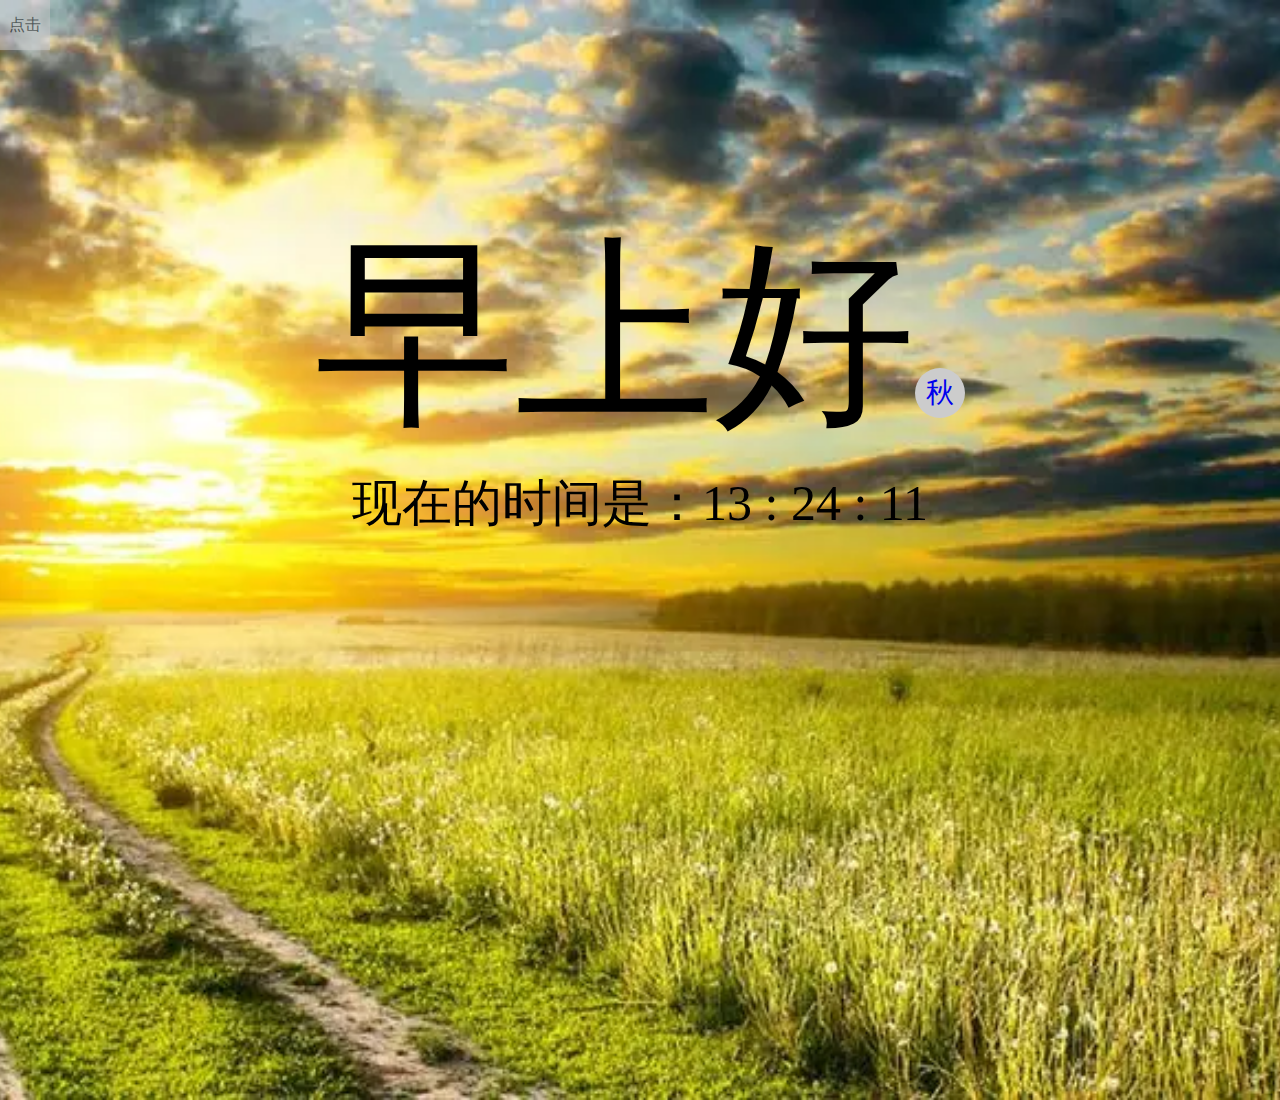
<file: effect.html>
<!DOCTYPE html>
<html lang="en">

<head>
    <meta charset="UTF-8">
    <meta name="viewport" content="width=device-width, initial-scale=1.0">
    <title>主页</title>
    <link rel="stylesheet" href="1.css">
</head>

<body> 
    <div class="zao">
        早上好<a href="qiu.html">秋</a>
        <div class="time"></div>
        
    </div>
    <input type="checkbox" name="abs" id="abs" hidden="hidden">
    <label for="abs">

    
        <div class="a1">点击</div>
    </label>

    <div class="wan">
        <div>
            晚上好<a href="dong.html">冬</a>
            <div class="times"></div>
        </div>
 
    </div>
    <script src="1.js"></script>
</body>

</html>
</file>
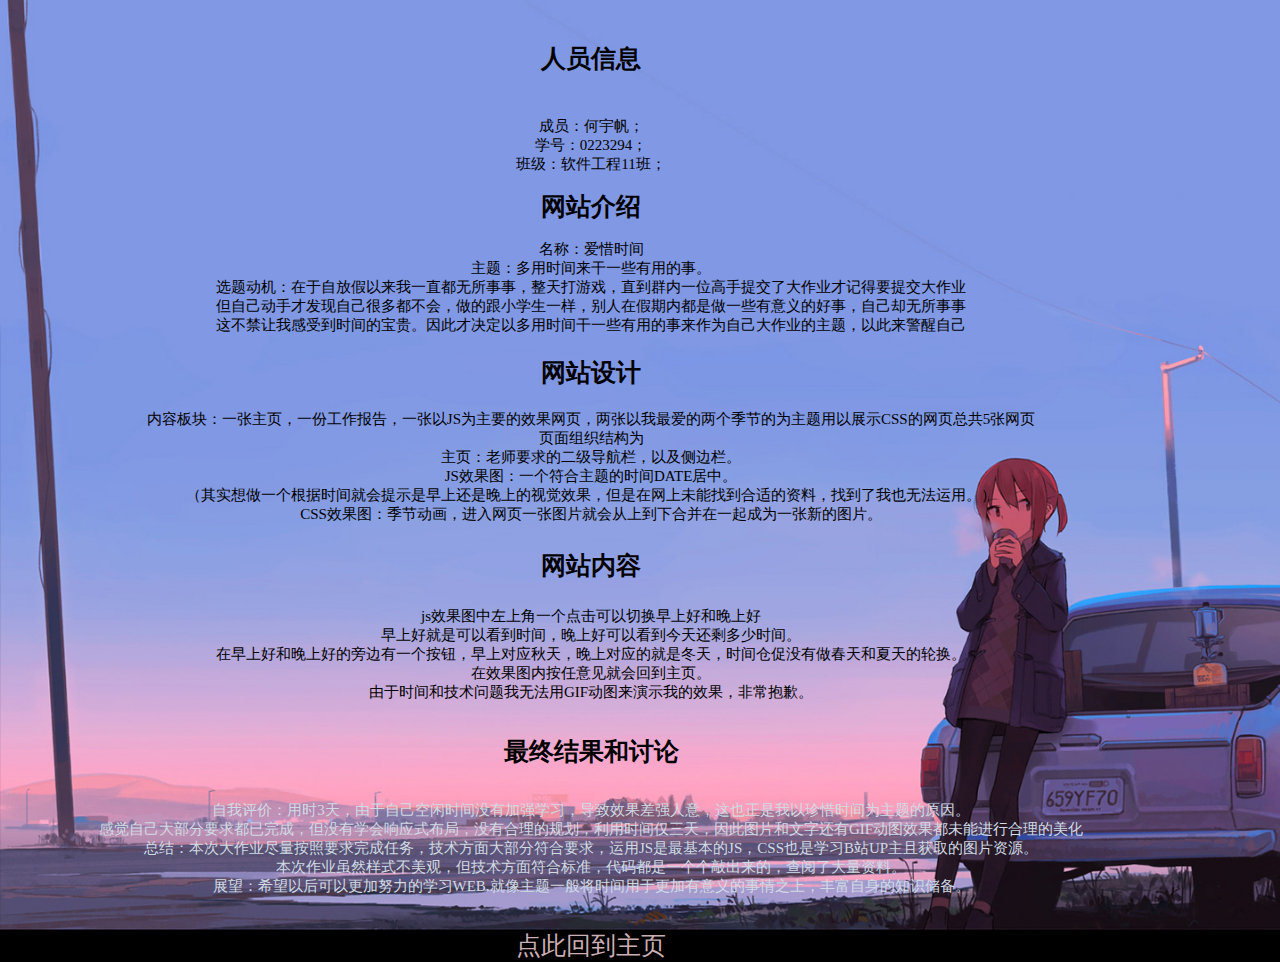
<file: report.html>
<!DOCTYPE HTML>
<html>

<head>
    <title>报告</title>
    <style>
     body {
            position: relative;
            background-image: url(zhuye.jpg);
            -webkit-background-size: cover;
            -o-background-size: cover;
            background-size: cover;
            margin: 0 ;
            width: 92.35%;
            padding: 0;
            text-align: center;
        }
        a {
            text-decoration: none;
            color: rgb(203, 174, 179);
            font-size: 25px;
        }
        h1{
            font-size: 25px;
            
        }
        h2{
            font-size: 25px;
        }
        h3{
            font-size: 25px;
        }
        h4{
            font-size: 25px;        
        }
        h5{
            font-size: 25px;        
        }
        p{
            font-size: 15px;
        }
        deo{
           color: rgb(208, 219, 228); 
        }
    </style>
</head>

<body>
    <h5>人员信息</h5>
    <p>
        成员：何宇帆；
        <br>学号：0223294；
        <br>班级：软件工程11班；
    </p>
    
    <h1>网站介绍</h1>
    <p>名称：爱惜时间
    <br>主题：多用时间来干一些有用的事。
    <br>选题动机：在于自放假以来我一直都无所事事，整天打游戏，直到群内一位高手提交了大作业才记得要提交大作业
    <br>但自己动手才发现自己很多都不会，做的跟小学生一样，别人在假期内都是做一些有意义的好事，自己却无所事事
    <br>这不禁让我感受到时间的宝贵。因此才决定以多用时间干一些有用的事来作为自己大作业的主题，以此来警醒自己</p>
    <h2>网站设计</h2>
    <p>内容板块：一张主页，一份工作报告，一张以JS为主要的效果网页，两张以我最爱的两个季节的为主题用以展示CSS的网页总共5张网页
        <br>页面组织结构为
        <br>主页：老师要求的二级导航栏，以及侧边栏。
        <br>JS效果图：一个符合主题的时间DATE居中。
        <br>（其实想做一个根据时间就会提示是早上还是晚上的视觉效果，但是在网上未能找到合适的资料，找到了我也无法运用。）
        <br>CSS效果图：季节动画，进入网页一张图片就会从上到下合并在一起成为一张新的图片。
        <h3>网站内容</h3>
        <p>js效果图中左上角一个点击可以切换早上好和晚上好
            <br>早上好就是可以看到时间，晚上好可以看到今天还剩多少时间。
            <br>在早上好和晚上好的旁边有一个按钮，早上对应秋天，晚上对应的就是冬天，时间仓促没有做春天和夏天的轮换。
            <br>在效果图内按任意见就会回到主页。
            <br>由于时间和技术问题我无法用GIF动图来演示我的效果，非常抱歉。

        </p>
        <h4>最终结果和讨论
        </h4>
        <deo>
        <P>自我评价：用时3天，由于自己空闲时间没有加强学习，导致效果差强人意，这也正是我以珍惜时间为主题的原因。
            <br>感觉自己大部分要求都已完成，但没有学会响应式布局，没有合理的规划，利用时间仅三天，因此图片和文字还有GIF动图效果都未能进行合理的美化
            <br>总结：本次大作业尽量按照要求完成任务，技术方面大部分符合要求，运用JS是最基本的JS，CSS也是学习B站UP主且获取的图片资源。
            <br>本次作业虽然样式不美观，但技术方面符合标准，代码都是一个个敲出来的，查阅了大量资料。
            <br>展望：希望以后可以更加努力的学习WEB,就像主题一般将时间用于更加有意义的事情之上，丰富自身的知识储备。
        </P></deo>
        <br><a href="index.html">点此回到主页</a>
        



        
    

</body>

</html>
</file>
<file: 1.css>
* {
            margin: 0;
            padding: 0;
        }

        body{
            overflow: hidden;
        }

        .a1 {
            opacity: 0.5;
            width: 50px;
            height: 50px;
            background-color: #ccc;
            position: absolute;
            line-height: 50px;
            text-align: center;
            transition: all 0.1s;
            
        }

         a{
            font-size:28px;
            display: inline-block;
            width: 50px;
            height: 50px;
            line-height: 50px;
            text-align: center;
            background-color: #ccc;
            border-radius: 50%;
            transition: all 0.5s;
            text-decoration: none;
            
        }

        .zao a:hover{
            background-color: rgb(246, 139, 0);
            color: white;
        }

        .wan {
            opacity: 0;
            transition: all 0.5s;
            height: 0vh;
            width: 100vw;
            position: fixed;
            left: 0;
            top: 0;
            z-index: -1;
            color: white;
            text-align: center;
            font-size: 200px;
            overflow: hidden;
            background: url(晚上.webp);
            background-size:cover ;
            background-position:center ;
        }

        .wan a{
            color: black;
            background-color: white;
        }
        .wan a:hover{
            background-color: aqua;
            color: white;
        }
        input:checked~.wan {
            opacity: 1;
            position: fixed;
            left: 0;
            top: 0;
            width: 100vw;
            height: 100vh;
            background-color: black;
            padding-top: 200px;

        }

        input:checked~ label>div{
            color: white;
            font-weight:bold;
            background-color: black;
        }

        .time,
        .times {
            color: white;
            text-align: center;
            font-size: 50px;
        }


        .zao {
            position: absolute;
            width: 100%;
            height: 100vh;
            font-size: 200px;
            text-align: center;
            z-index: -15;
            padding-top: 200px;
            background: url(早上.webp);
            background-size:cover ;
            background-position:center ;
        }

        .zao>.time {
            color: black;
        }
</file>
